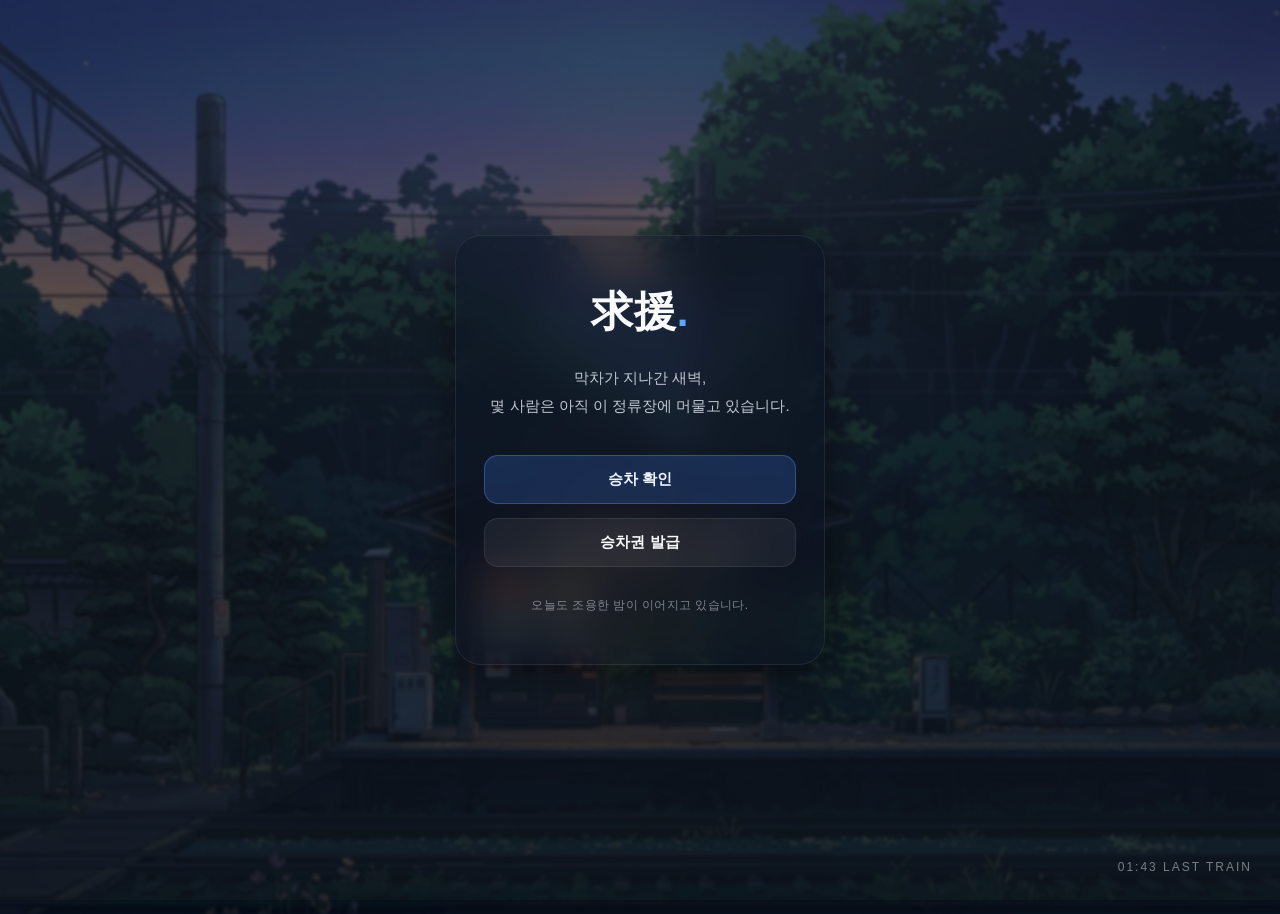
<file: index.html>
<!DOCTYPE html>
<html lang="ko">

<head>
  <meta charset="UTF-8" />
  <meta name="viewport"
    content="width=device-width, initial-scale=1.0, maximum-scale=1.0, user-scalable=no" />

  <title>求援</title>

  <style>
    * {
      margin: 0;
      padding: 0;
      box-sizing: border-box;
    }

    body {
      width: 100%;
      height: 100vh;
      height: 100dvh;

      overflow: hidden;

      display: flex;
      align-items: center;
      justify-content: center;

      font-family: 'Pretendard', -apple-system, BlinkMacSystemFont, sans-serif;

      position: relative;

      background: #08111f;
    }

    /* 배경 이미지 */
    .background {
      position: absolute;
      inset: 0;

      background:
        linear-gradient(
          rgba(5, 10, 20, 0.45),
          rgba(5, 10, 20, 0.72)
        ),
        url("station.png");

      background-size: cover;
      background-position: center;

      transform: scale(1.03);

      filter:
        brightness(0.8)
        blur(1.5px);

      animation: bgMove 20s ease-in-out infinite alternate;
    }

    @keyframes bgMove {
      from {
        transform: scale(1.03) translateY(0px);
      }

      to {
        transform: scale(1.06) translateY(-8px);
      }
    }

    /* 어두운 안개 */
    .fog {
      position: absolute;
      inset: 0;

      background:
        radial-gradient(
          circle at top,
          rgba(255,255,255,0.05),
          transparent 55%
        );

      pointer-events: none;
    }

    /* 필름 느낌 */
    .noise {
      position: absolute;
      inset: 0;

      background: rgba(255,255,255,0.025);

      pointer-events: none;
    }

    /* 카드 */
    .card {
      position: relative;
      z-index: 10;

      width: 90%;
      max-width: 370px;

      padding: 48px 28px;

      border-radius: 26px;

      background: rgba(10, 18, 35, 0.42);

      backdrop-filter: blur(18px);
      -webkit-backdrop-filter: blur(18px);

      border: 1px solid rgba(255,255,255,0.08);

      box-shadow:
        0 10px 40px rgba(0,0,0,0.45);

      text-align: center;
    }

    h1 {
      font-size: 42px;
      font-weight: 800;

      color: #f8fafc;

      margin-bottom: 24px;

      letter-spacing: 1px;
    }

    .dot {
      color: #60a5fa;

      animation: blink 3s infinite;
    }

    @keyframes blink {
      0%,100% {
        opacity: 1;
      }

      50% {
        opacity: 0.35;
      }
    }

    .description {
      font-size: 15px;
      line-height: 1.9;

      color: rgba(226,232,240,0.84);

      margin-bottom: 34px;

      word-break: keep-all;
    }

    .description strong {
      color: white;
      font-weight: 600;
    }

    a {
      display: block;

      text-decoration: none;

      padding: 14px;
      margin: 14px 0;

      border-radius: 14px;

      font-size: 15px;
      font-weight: 700;

      transition:
        transform 0.25s ease,
        background 0.25s ease,
        opacity 0.25s ease;
    }

    a:hover {
      transform: translateY(-2px);
    }

    .btn-login {
      background: rgba(59,130,246,0.22);

      border: 1px solid rgba(96,165,250,0.32);

      color: #eff6ff;
    }

    .btn-login:hover {
      background: rgba(59,130,246,0.35);
    }

    .btn-signup {
      background: rgba(255,255,255,0.06);

      border: 1px solid rgba(255,255,255,0.08);

      color: #f8fafc;
    }

    .btn-signup:hover {
      background: rgba(255,255,255,0.12);
    }

    .footer-text {
      margin-top: 28px;

      font-size: 12px;
      line-height: 1.8;

      color: rgba(203,213,225,0.56);

      letter-spacing: 0.4px;
    }

    /* 하단 시간 */
    .time {
      position: absolute;
      bottom: 26px;
      right: 28px;

      z-index: 5;

      font-size: 12px;
      letter-spacing: 2px;

      color: rgba(255,255,255,0.45);
    }

    /* 모바일 */
    @media (max-width: 480px) {
      .card {
        padding: 42px 22px;
      }

      h1 {
        font-size: 36px;
      }

      .description {
        font-size: 14px;
      }
    }
  </style>
</head>

<body>

  <!-- 배경 -->
  <div class="background"></div>

  <!-- 안개 -->
  <div class="fog"></div>

  <!-- 노이즈 -->
  <div class="noise"></div>

  <!-- 카드 -->
  <div class="card">

    <h1>
      求援<span class="dot">.</span>
    </h1>

    <div class="description">
      막차가 지나간 새벽,<br>
      몇 사람은 아직 이 정류장에 머물고 있습니다.
    </div>

    <a href="login.html" class="btn-login">
      승차 확인
    </a>

    <a href="signup.html" class="btn-signup">
      승차권 발급
    </a>

    <div class="footer-text">
      오늘도 조용한 밤이 이어지고 있습니다.
    </div>

  </div>

  <div class="time">
    01:43 LAST TRAIN
  </div>

</body>

</html>
</file>
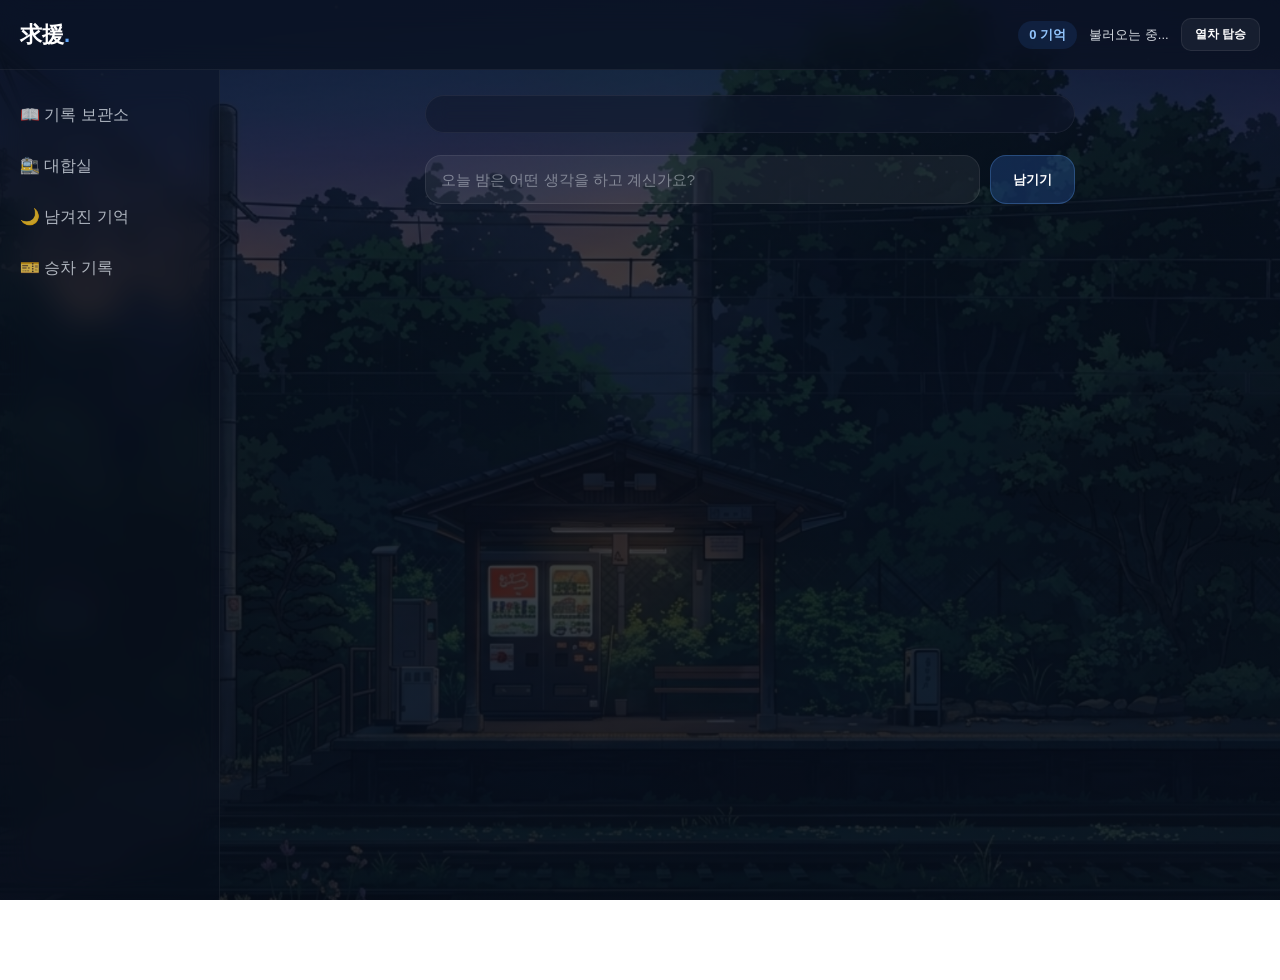
<file: talk.html>
<!DOCTYPE html>
<html lang="ko">

<head>
  <link rel="icon" href="./favicon.ico">

  <meta charset="UTF-8">

  <meta name="viewport"
    content="width=device-width, initial-scale=1.0, maximum-scale=1.0, user-scalable=no, viewport-fit=cover">

  <title>求援 - 대합실</title>

  <style>
    * {
      margin: 0;
      padding: 0;
      box-sizing: border-box;
    }

    body {
      font-family: 'Pretendard', -apple-system, sans-serif;

      background:
        linear-gradient(
          rgba(5,10,20,0.72),
          rgba(5,10,20,0.82)
        ),
        url("station.png");

      background-size: cover;
      background-position: center;
      background-attachment: fixed;

      color: white;

      min-height: 100vh;

      padding-bottom: 80px;
    }

    .header {
      height: 70px;

      padding: 0 20px;

      background: rgba(8,15,28,0.68);

      backdrop-filter: blur(14px);

      display: flex;
      justify-content: space-between;
      align-items: center;

      border-bottom: 1px solid rgba(255,255,255,0.06);

      position: sticky;
      top: 0;

      z-index: 100;
    }

    .logo {
      font-size: 22px;
      font-weight: 800;

      color: white;

      cursor: pointer;
    }

    .dot {
      color: #60a5fa;
    }

    .header-right {
      display: flex;
      align-items: center;
      gap: 12px;

      font-size: 13px;
    }

    .points {
      color: #93c5fd;

      font-weight: 700;

      background: rgba(59,130,246,0.12);

      padding: 5px 11px;

      border-radius: 20px;
    }

    .nickname {
      color: rgba(241,245,249,0.9);

      cursor: pointer;
    }

    .logout {
      cursor: pointer;

      padding: 7px 13px;

      border-radius: 10px;

      border: 1px solid rgba(255,255,255,0.08);

      background: rgba(255,255,255,0.05);

      color: white;

      font-size: 12px;
      font-weight: bold;

      transition: 0.25s;
    }

    .logout:hover {
      background: rgba(255,255,255,0.12);
    }

    .layout {
      display: flex;
    }

    .sidebar {
      width: 220px;

      padding-top: 20px;

      background: rgba(8,15,28,0.45);

      backdrop-filter: blur(16px);

      border-right: 1px solid rgba(255,255,255,0.05);

      min-height: calc(100vh - 70px);
    }

    .menu-item {
      padding: 15px 20px;

      cursor: pointer;

      transition: 0.25s;

      color: rgba(226,232,240,0.76);

      font-weight: 500;
    }

    .menu-item:hover {
      background: rgba(255,255,255,0.05);

      color: white;
    }

    .main {
      flex: 1;

      padding: 25px;

      max-width: 700px;

      margin: 0 auto;

      display: flex;
      flex-direction: column;

      align-items: center;
    }

    .station-message {
      width: 100%;

      margin-bottom: 22px;

      padding: 18px 22px;

      border-radius: 22px;

      background: rgba(15,23,42,0.55);

      border: 1px solid rgba(255,255,255,0.06);

      backdrop-filter: blur(10px);

      color: rgba(241,245,249,0.88);

      line-height: 1.7;

      font-size: 14px;
    }

    .input-row {
      width: 100%;

      display: flex;

      gap: 10px;

      margin-bottom: 25px;
    }

    .input-box {
      flex: 1;

      padding: 15px;

      border-radius: 16px;

      border: 1px solid rgba(255,255,255,0.08);

      background: rgba(255,255,255,0.06);

      color: white;

      outline: none;

      font-size: 15px;

      transition: 0.25s;
    }

    .input-box::placeholder {
      color: rgba(226,232,240,0.45);
    }

    .input-box:focus {
      background: rgba(255,255,255,0.09);

      border-color: rgba(96,165,250,0.4);

      box-shadow:
        0 0 0 4px rgba(59,130,246,0.1);
    }

    .btn-send {
      width: 85px;

      border: none;

      border-radius: 16px;

      background: rgba(59,130,246,0.22);

      border: 1px solid rgba(96,165,250,0.28);

      color: white;

      font-weight: bold;

      cursor: pointer;

      transition: 0.25s;
    }

    .btn-send:hover {
      background: rgba(59,130,246,0.34);
    }

    .talk-card {
      width: 100%;

      background: rgba(8,15,28,0.52);

      backdrop-filter: blur(16px);

      border-radius: 24px;

      padding: 20px;

      margin-bottom: 15px;

      border: 1px solid rgba(255,255,255,0.06);

      box-shadow:
        0 8px 24px rgba(0,0,0,0.15);

      position: relative;
    }

    .talk-user {
      font-size: 13px;

      font-weight: bold;

      color: #93c5fd;

      margin-bottom: 10px;

      display: flex;
      align-items: center;
      gap: 5px;
    }

    .talk-content {
      line-height: 1.7;

      color: rgba(241,245,249,0.92);
    }

    .talk-delete {
      position: absolute;

      top: 20px;
      right: 20px;

      color: #f87171;

      cursor: pointer;

      font-size: 11px;

      opacity: 0.7;
    }

    .talk-delete:hover {
      opacity: 1;
    }

    .comment-input-row {
      display: flex;

      gap: 8px;

      margin-top: 18px;

      border-top: 1px solid rgba(255,255,255,0.05);

      padding-top: 15px;
    }

    .comment-input {
      flex: 1;

      padding: 11px 14px;

      border-radius: 12px;

      border: 1px solid rgba(255,255,255,0.05);

      background: rgba(255,255,255,0.05);

      color: white;

      outline: none;
    }

    .comment-input::placeholder {
      color: rgba(226,232,240,0.4);
    }

    .btn-comment {
      padding: 0 16px;

      border: none;

      border-radius: 12px;

      background: rgba(255,255,255,0.08);

      color: white;

      font-size: 12px;
      font-weight: bold;

      cursor: pointer;
    }

    .comment-item {
      background: rgba(255,255,255,0.04);

      padding: 11px 13px;

      border-radius: 12px;

      margin-bottom: 7px;

      font-size: 13px;

      display: flex;
      justify-content: space-between;
      align-items: center;

      color: rgba(241,245,249,0.86);
    }

    .bottom-tab {
      display: none;

      position: fixed;

      bottom: 0;
      left: 0;
      right: 0;

      height: 65px;

      background: rgba(8,15,28,0.92);

      backdrop-filter: blur(18px);

      border-top: 1px solid rgba(255,255,255,0.05);

      justify-content: space-around;
      align-items: center;

      z-index: 999;
    }

    .tab-item {
      display: flex;
      flex-direction: column;

      align-items: center;

      font-size: 11px;

      color: rgba(226,232,240,0.66);

      cursor: pointer;

      flex: 1;

      gap: 4px;
    }

    .tab-item.active {
      color: white;
    }

    .tab-icon {
      font-size: 19px;
    }

    .role-admin {
      color: #f87171;
    }

    .role-teacher {
      color: #facc15;
    }

    .role-student {
      color: #93c5fd;
    }

    @media (max-width: 768px) {

      .sidebar {
        display: none;
      }

      .bottom-tab {
        display: flex;
      }

      .main {
        padding: 18px 14px;
      }

      .talk-card {
        padding: 18px;
      }
    }
  </style>
</head>

<body>

  <header class="header">

    <div class="logo"
      onclick="location.href='main.html'">

      求援<span class="dot">.</span>
    </div>

    <div class="header-right">

      <div class="points" id="hPoints">
        0 기억
      </div>

      <div class="nickname"
        id="hNick"
        onclick="location.href='mypage.html'">

        불러오는 중...
      </div>

      <button class="logout"
        id="logoutBtn">

        열차 탑승
      </button>

    </div>

  </header>

  <div class="layout">

    <aside class="sidebar">

      <div class="menu-item"
        onclick="location.href='qna.html'">

        📖 기록 보관소
      </div>

      <div class="menu-item"
        onclick="location.href='talk.html'">

        🚉 대합실
      </div>

      <div class="menu-item"
        onclick="location.href='point.html'">

        🌙 남겨진 기억
      </div>

      <div class="menu-item"
        onclick="location.href='mypage.html'">

        🎫 승차 기록
      </div>

    </aside>

    <main class="main">

      <div class="station-message"
        id="stationMessage">

      </div>

      <div class="input-row">

        <input
          type="text"
          id="talkInput"
          class="input-box"
          placeholder="오늘 밤은 어떤 생각을 하고 계신가요?">

        <button
          id="talkBtn"
          class="btn-send">

          남기기
        </button>

      </div>

      <div id="talkList"
        style="width:100%;">

      </div>

    </main>

  </div>

  <nav class="bottom-tab">

    <div class="tab-item"
      onclick="location.href='qna.html'">

      <span class="tab-icon">📖</span>
      <span>기록</span>
    </div>

    <div class="tab-item active"
      onclick="location.href='talk.html'">

      <span class="tab-icon">🚉</span>
      <span>대합실</span>
    </div>

    <div class="tab-item"
      onclick="location.href='point.html'">

      <span class="tab-icon">🌙</span>
      <span>기억</span>
    </div>

    <div class="tab-item"
      onclick="location.href='mypage.html'">

      <span class="tab-icon">🎫</span>
      <span>기록</span>
    </div>

  </nav>

</body>

</html>
</file>
